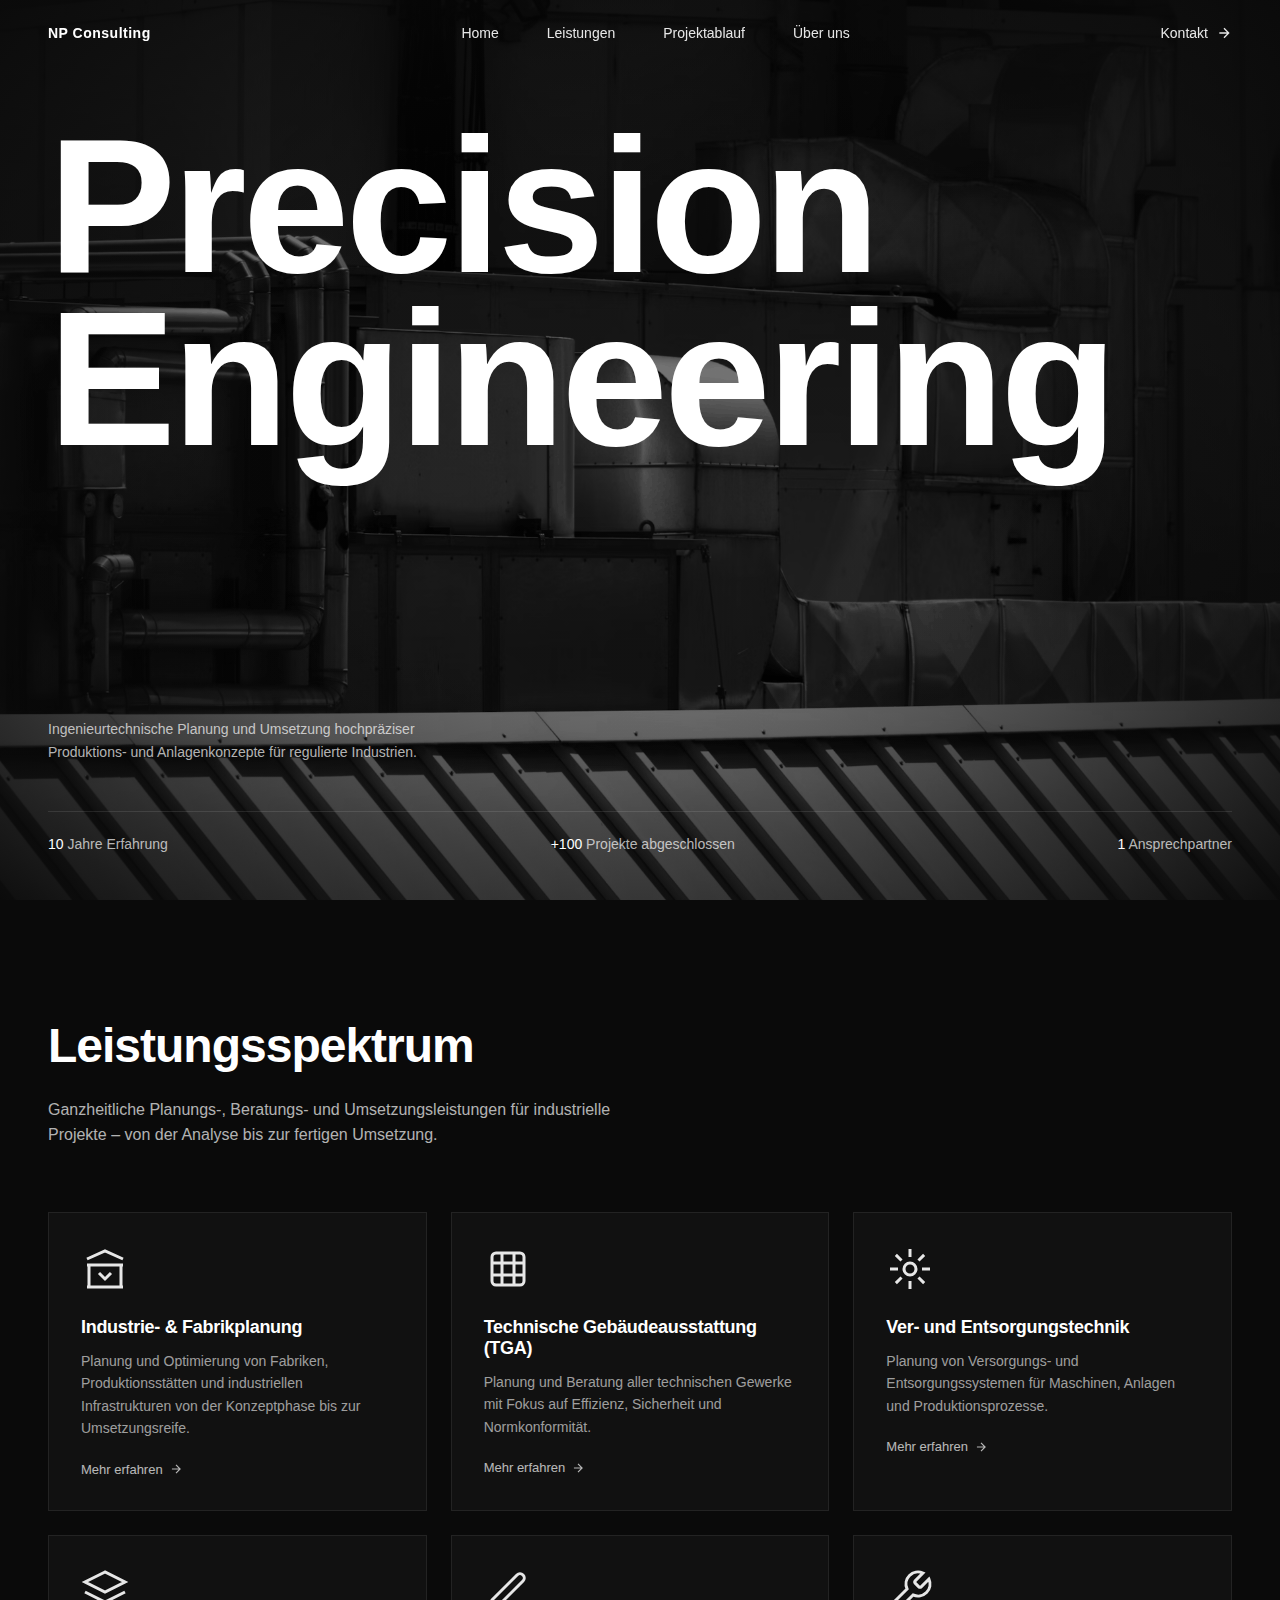
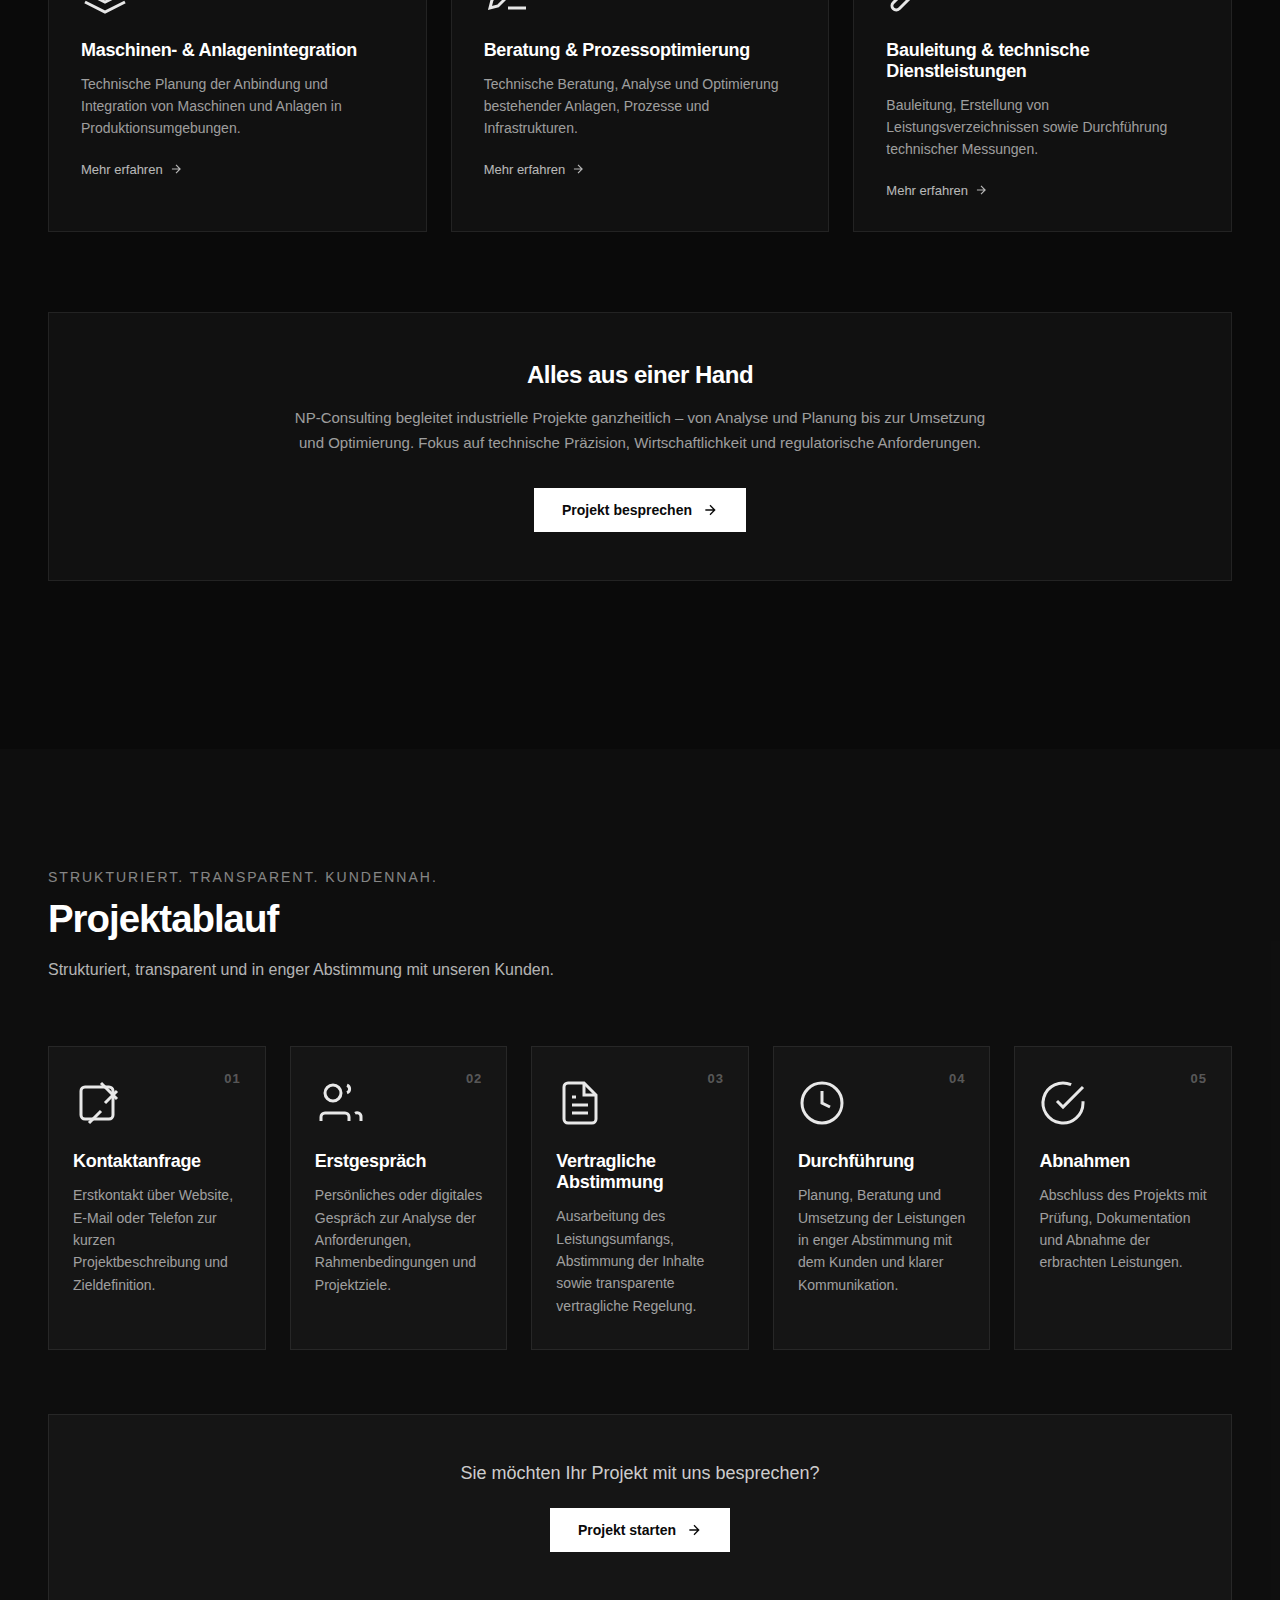
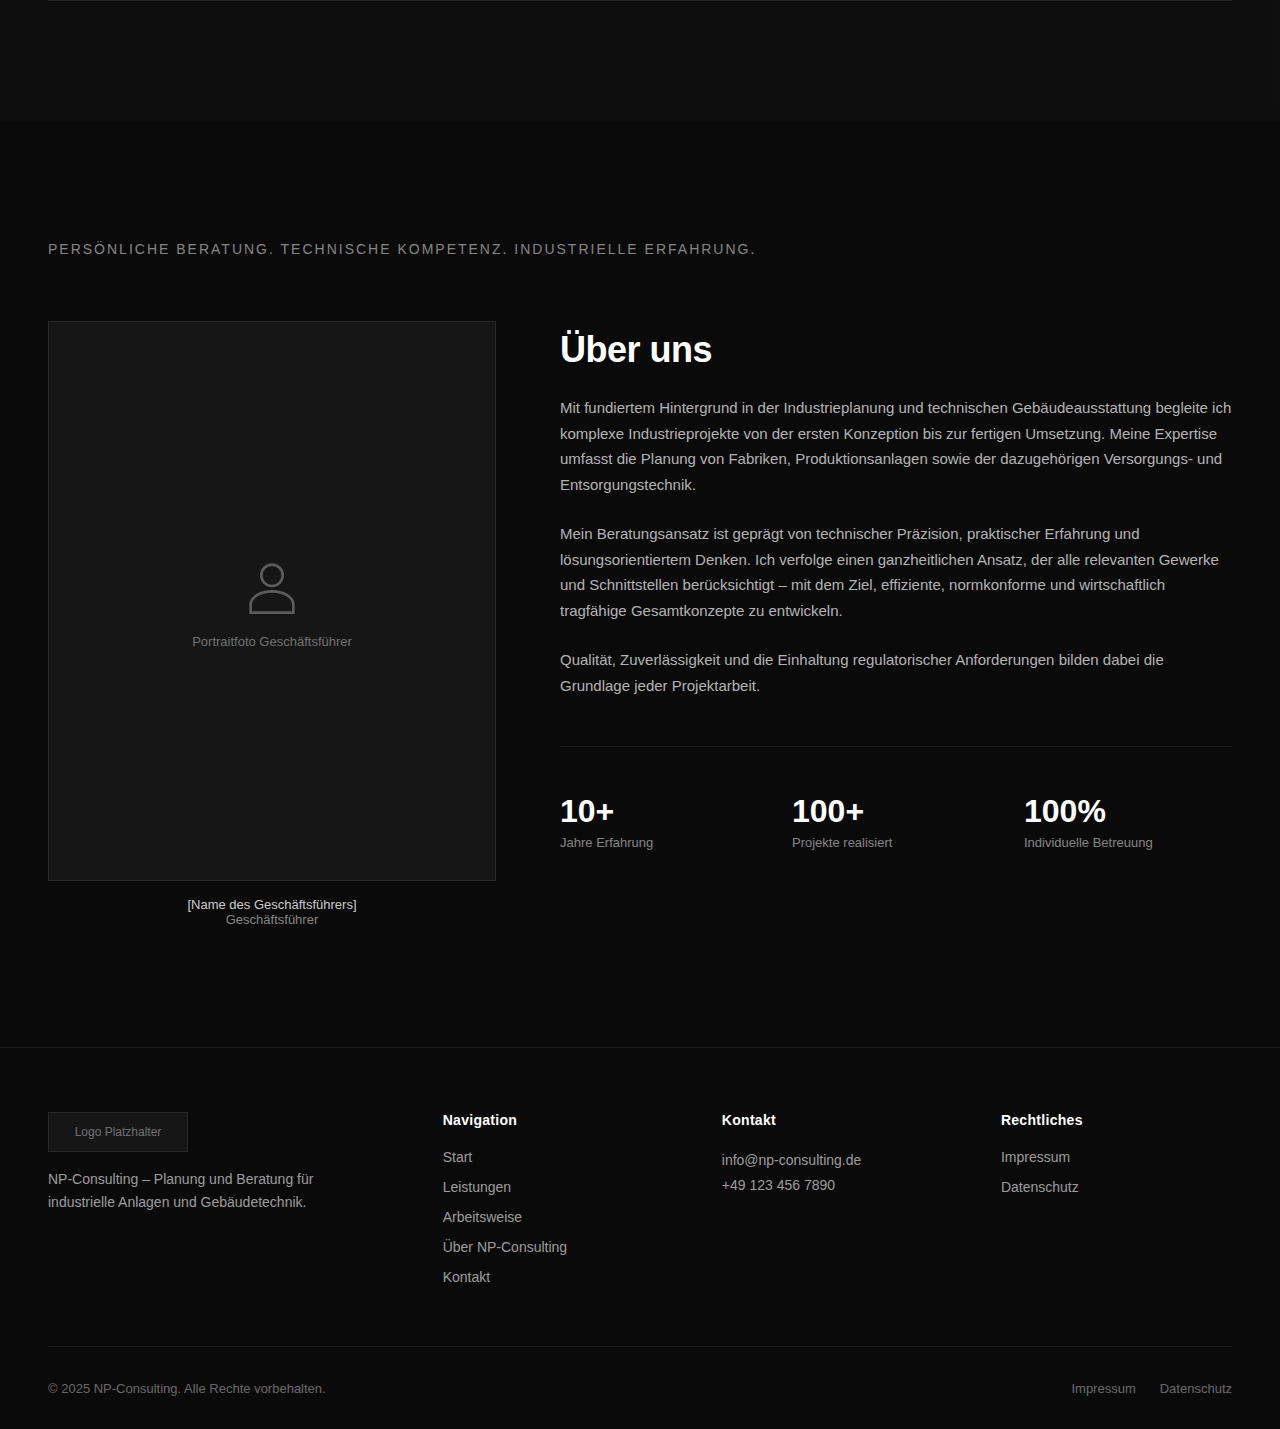
<file: index.html>
<!doctype html>
<html lang="de">
  <head>
    <meta charset="UTF-8" />
    <meta name="viewport" content="width=device-width, initial-scale=1.0" />
    <title>NP Consulting</title>
    <link rel="stylesheet" href="styles.css" />
    <link rel="stylesheet" href="https://cdnjs.cloudflare.com/ajax/libs/animate.css/4.1.1/animate.min.css" />
  </head>
  <body>
    <nav>
      <div class="logo">NP Consulting</div>
      <ul class="nav-links">
        <li><a href="#">Home</a></li>
        <li><a href="#leistungen">Leistungen</a></li>
        <li><a href="#projektablauf">Projektablauf</a></li>
        <li><a href="#ueber-uns">Über uns</a></li>
      </ul>
      <a href="kontakt.html" class="contact-btn">
        Kontakt
        <svg viewBox="0 0 24 24" fill="none" stroke="currentColor" stroke-width="2">
          <path d="M5 12h14M12 5l7 7-7 7" />
        </svg>
      </a>
    </nav>

    <main class="hero">
      <h1 class="hero-title">
        Precision<br />
        Engineering
      </h1>

      <p class="hero-description">
        Ingenieurtechnische Planung und Umsetzung hochpräziser Produktions- und Anlagenkonzepte für regulierte
        Industrien.
      </p>

      <div class="stats">
        <div class="stat-item"><strong>10</strong> Jahre Erfahrung</div>
        <div class="stat-item"><strong>+100</strong> Projekte abgeschlossen</div>
        <div class="stat-item"><strong>1</strong> Ansprechpartner</div>
      </div>
    </main>

    <section class="services-section" id="leistungen">
      <div class="services-container">
        <div class="section-header">
          <h2 class="section-title">Leistungsspektrum</h2>
          <p class="section-intro">
            Ganzheitliche Planungs-, Beratungs- und Umsetzungsleistungen für industrielle Projekte – von der Analyse bis
            zur fertigen Umsetzung.
          </p>
        </div>

        <div class="services-grid">
          <!-- Industrie & Fabrikplanung -->
          <div class="service-card">
            <div class="service-icon">
              <svg viewBox="0 0 24 24" fill="none" stroke="currentColor" stroke-width="1.5">
                <path d="M3 21h18M3 10h18M3 7l9-4 9 4M4 10h16v11H4V10z" />
                <path d="M9 14l3 3 3-3" />
              </svg>
            </div>
            <h3 class="service-title">Industrie- & Fabrikplanung</h3>
            <p class="service-description">
              Planung und Optimierung von Fabriken, Produktionsstätten und industriellen Infrastrukturen von der
              Konzeptphase bis zur Umsetzungsreife.
            </p>
            <a href="kontakt.html" class="service-link">
              Mehr erfahren
              <svg viewBox="0 0 24 24" fill="none" stroke="currentColor" stroke-width="2">
                <path d="M5 12h14M12 5l7 7-7 7" />
              </svg>
            </a>
          </div>

          <!-- Technische Gebäudeausstattung -->
          <div class="service-card">
            <div class="service-icon">
              <svg viewBox="0 0 24 24" fill="none" stroke="currentColor" stroke-width="1.5">
                <rect x="4" y="4" width="16" height="16" rx="2" />
                <path d="M9 4v16M15 4v16M4 9h16M4 15h16" />
              </svg>
            </div>
            <h3 class="service-title">Technische Gebäudeausstattung (TGA)</h3>
            <p class="service-description">
              Planung und Beratung aller technischen Gewerke mit Fokus auf Effizienz, Sicherheit und Normkonformität.
            </p>
            <a href="kontakt.html" class="service-link">
              Mehr erfahren
              <svg viewBox="0 0 24 24" fill="none" stroke="currentColor" stroke-width="2">
                <path d="M5 12h14M12 5l7 7-7 7" />
              </svg>
            </a>
          </div>

          <!-- Ver- und Entsorgungstechnik -->
          <div class="service-card">
            <div class="service-icon">
              <svg viewBox="0 0 24 24" fill="none" stroke="currentColor" stroke-width="1.5">
                <circle cx="12" cy="12" r="3" />
                <path
                  d="M12 2v4M12 18v4M2 12h4M18 12h4M4.93 4.93l2.83 2.83M16.24 16.24l2.83 2.83M4.93 19.07l2.83-2.83M16.24 7.76l2.83-2.83"
                />
              </svg>
            </div>
            <h3 class="service-title">Ver- und Entsorgungstechnik</h3>
            <p class="service-description">
              Planung von Versorgungs- und Entsorgungssystemen für Maschinen, Anlagen und Produktionsprozesse.
            </p>
            <a href="kontakt.html" class="service-link">
              Mehr erfahren
              <svg viewBox="0 0 24 24" fill="none" stroke="currentColor" stroke-width="2">
                <path d="M5 12h14M12 5l7 7-7 7" />
              </svg>
            </a>
          </div>

          <!-- Maschinen- & Anlagenintegration -->
          <div class="service-card">
            <div class="service-icon">
              <svg viewBox="0 0 24 24" fill="none" stroke="currentColor" stroke-width="1.5">
                <path d="M12 2L2 7l10 5 10-5-10-5z" />
                <path d="M2 17l10 5 10-5M2 12l10 5 10-5" />
              </svg>
            </div>
            <h3 class="service-title">Maschinen- & Anlagenintegration</h3>
            <p class="service-description">
              Technische Planung der Anbindung und Integration von Maschinen und Anlagen in Produktionsumgebungen.
            </p>
            <a href="kontakt.html" class="service-link">
              Mehr erfahren
              <svg viewBox="0 0 24 24" fill="none" stroke="currentColor" stroke-width="2">
                <path d="M5 12h14M12 5l7 7-7 7" />
              </svg>
            </a>
          </div>

          <!-- Beratung & Prozessoptimierung -->
          <div class="service-card">
            <div class="service-icon">
              <svg viewBox="0 0 24 24" fill="none" stroke="currentColor" stroke-width="1.5">
                <path d="M12 20h9M16.5 3.5a2.12 2.12 0 013 3L7 19l-4 1 1-4L16.5 3.5z" />
              </svg>
            </div>
            <h3 class="service-title">Beratung & Prozessoptimierung</h3>
            <p class="service-description">
              Technische Beratung, Analyse und Optimierung bestehender Anlagen, Prozesse und Infrastrukturen.
            </p>
            <a href="kontakt.html" class="service-link">
              Mehr erfahren
              <svg viewBox="0 0 24 24" fill="none" stroke="currentColor" stroke-width="2">
                <path d="M5 12h14M12 5l7 7-7 7" />
              </svg>
            </a>
          </div>

          <!-- Bauleitung & technische Dienstleistungen -->
          <div class="service-card">
            <div class="service-icon">
              <svg viewBox="0 0 24 24" fill="none" stroke="currentColor" stroke-width="1.5">
                <path
                  d="M14.7 6.3a1 1 0 000 1.4l1.6 1.6a1 1 0 001.4 0l3.77-3.77a6 6 0 01-7.94 7.94l-6.91 6.91a2.12 2.12 0 01-3-3l6.91-6.91a6 6 0 017.94-7.94l-3.76 3.76z"
                />
              </svg>
            </div>
            <h3 class="service-title">Bauleitung & technische Dienstleistungen</h3>
            <p class="service-description">
              Bauleitung, Erstellung von Leistungsverzeichnissen sowie Durchführung technischer Messungen.
            </p>
            <a href="kontakt.html" class="service-link">
              Mehr erfahren
              <svg viewBox="0 0 24 24" fill="none" stroke="currentColor" stroke-width="2">
                <path d="M5 12h14M12 5l7 7-7 7" />
              </svg>
            </a>
          </div>
        </div>

        <!-- Kompetenz Block -->
        <div class="competence-block">
          <h3 class="competence-title">Alles aus einer Hand</h3>
          <p class="competence-text">
            NP-Consulting begleitet industrielle Projekte ganzheitlich – von Analyse und Planung bis zur Umsetzung und
            Optimierung. Fokus auf technische Präzision, Wirtschaftlichkeit und regulatorische Anforderungen.
          </p>
          <a href="kontakt.html" class="cta-button">
            Projekt besprechen
            <svg viewBox="0 0 24 24" fill="none" stroke="currentColor" stroke-width="2">
              <path d="M5 12h14M12 5l7 7-7 7" />
            </svg>
          </a>
        </div>
      </div>
    </section>

    <!-- Projektablauf Sektion -->
    <section class="process-section" id="projektablauf">
      <div class="process-container">
        <div class="process-header">
          <p class="process-subtitle">Strukturiert. Transparent. Kundennah.</p>
          <h2 class="process-title">Projektablauf</h2>
          <p class="process-intro">Strukturiert, transparent und in enger Abstimmung mit unseren Kunden.</p>
        </div>

        <div class="process-steps">
          <!-- Schritt 01: Kontaktanfrage -->
          <div class="process-step">
            <span class="process-step-number">01</span>
            <div class="process-step-icon">
              <svg viewBox="0 0 24 24" fill="none" stroke="currentColor" stroke-width="1.5">
                <rect x="4" y="4" width="16" height="16" rx="2" />
                <path d="M22 6l-6 6M14 2l8 8M8 22l6-6" />
              </svg>
            </div>
            <h3 class="process-step-title">Kontaktanfrage</h3>
            <p class="process-step-description">
              Erstkontakt über Website, E‑Mail oder Telefon zur kurzen Projektbeschreibung und Zieldefinition.
            </p>
          </div>

          <!-- Schritt 02: Erstgespräch -->
          <div class="process-step">
            <span class="process-step-number">02</span>
            <div class="process-step-icon">
              <svg viewBox="0 0 24 24" fill="none" stroke="currentColor" stroke-width="1.5">
                <path d="M17 21v-2a2 2 0 00-2-2H5a2 2 0 00-2 2v2" />
                <circle cx="9" cy="7" r="4" />
                <path d="M23 21v-2a2 2 0 00-3-1.87" />
                <path d="M16 3.13a2 2 0 010 3.75" />
              </svg>
            </div>
            <h3 class="process-step-title">Erstgespräch</h3>
            <p class="process-step-description">
              Persönliches oder digitales Gespräch zur Analyse der Anforderungen, Rahmenbedingungen und Projektziele.
            </p>
          </div>

          <!-- Schritt 03: Vertragliche Abstimmung -->
          <div class="process-step">
            <span class="process-step-number">03</span>
            <div class="process-step-icon">
              <svg viewBox="0 0 24 24" fill="none" stroke="currentColor" stroke-width="1.5">
                <path d="M14 2H6a2 2 0 00-2 2v16a2 2 0 002 2h12a2 2 0 002-2V8z" />
                <path d="M14 2v6h6M16 13H8M16 17H8M10 9H8" />
              </svg>
            </div>
            <h3 class="process-step-title">Vertragliche Abstimmung</h3>
            <p class="process-step-description">
              Ausarbeitung des Leistungsumfangs, Abstimmung der Inhalte sowie transparente vertragliche Regelung.
            </p>
          </div>

          <!-- Schritt 04: Durchführung -->
          <div class="process-step">
            <span class="process-step-number">04</span>
            <div class="process-step-icon">
              <svg viewBox="0 0 24 24" fill="none" stroke="currentColor" stroke-width="1.5">
                <circle cx="12" cy="12" r="10" />
                <path d="M12 6v6l4 2" />
              </svg>
            </div>
            <h3 class="process-step-title">Durchführung</h3>
            <p class="process-step-description">
              Planung, Beratung und Umsetzung der Leistungen in enger Abstimmung mit dem Kunden und klarer
              Kommunikation.
            </p>
          </div>

          <!-- Schritt 05: Abnahmen -->
          <div class="process-step">
            <span class="process-step-number">05</span>
            <div class="process-step-icon">
              <svg viewBox="0 0 24 24" fill="none" stroke="currentColor" stroke-width="1.5">
                <path d="M22 11.08V12a10 10 0 11-5.93-9.14" />
                <path d="M22 4L12 14.01l-3-3" />
              </svg>
            </div>
            <h3 class="process-step-title">Abnahmen</h3>
            <p class="process-step-description">
              Abschluss des Projekts mit Prüfung, Dokumentation und Abnahme der erbrachten Leistungen.
            </p>
          </div>
        </div>

        <div class="process-cta">
          <p class="process-cta-text">Sie möchten Ihr Projekt mit uns besprechen?</p>
          <a href="kontakt.html" class="cta-button">
            Projekt starten
            <svg viewBox="0 0 24 24" fill="none" stroke="currentColor" stroke-width="2">
              <path d="M5 12h14M12 5l7 7-7 7" />
            </svg>
          </a>
        </div>
      </div>
    </section>

    <!-- Über uns Sektion -->
    <section class="about-section" id="ueber-uns">
      <div class="about-container">
        <div class="about-header">
          <p class="about-subtitle">Persönliche Beratung. Technische Kompetenz. Industrielle Erfahrung.</p>
        </div>

        <div class="about-grid">
          <div class="about-image">
            <div class="about-image-placeholder">
              <svg viewBox="0 0 24 24" fill="none" stroke="currentColor" stroke-width="1">
                <circle cx="12" cy="8" r="4" />
                <path d="M12 14c-4.4 0-8 2.2-8 5v3h16v-3c0-2.8-3.6-5-8-5z" />
              </svg>
              <span class="about-image-text">Portraitfoto Geschäftsführer</span>
            </div>
            <p class="about-image-caption">
              <strong>[Name des Geschäftsführers]</strong><br />
              Geschäftsführer
            </p>
          </div>

          <div class="about-content">
            <h2 class="about-title">Über uns</h2>
            <p class="about-text">
              Mit fundiertem Hintergrund in der Industrieplanung und technischen Gebäudeausstattung begleite ich
              komplexe Industrieprojekte von der ersten Konzeption bis zur fertigen Umsetzung. Meine Expertise umfasst
              die Planung von Fabriken, Produktionsanlagen sowie der dazugehörigen Versorgungs- und Entsorgungstechnik.
            </p>
            <p class="about-text">
              Mein Beratungsansatz ist geprägt von technischer Präzision, praktischer Erfahrung und lösungsorientiertem
              Denken. Ich verfolge einen ganzheitlichen Ansatz, der alle relevanten Gewerke und Schnittstellen
              berücksichtigt – mit dem Ziel, effiziente, normkonforme und wirtschaftlich tragfähige Gesamtkonzepte zu
              entwickeln.
            </p>
            <p class="about-text">
              Qualität, Zuverlässigkeit und die Einhaltung regulatorischer Anforderungen bilden dabei die Grundlage
              jeder Projektarbeit.
            </p>

            <div class="about-stats">
              <div class="about-stat">
                <div class="stat-number">10+</div>
                <div class="stat-label">Jahre Erfahrung</div>
              </div>
              <div class="about-stat">
                <div class="stat-number">100+</div>
                <div class="stat-label">Projekte realisiert</div>
              </div>
              <div class="about-stat">
                <div class="stat-number">100%</div>
                <div class="stat-label">Individuelle Betreuung</div>
              </div>
            </div>
          </div>
        </div>
      </div>
    </section>

    <!-- Footer -->
    <footer class="footer">
      <div class="footer-container">
        <div class="footer-grid">
          <!-- Logo & Beschreibung -->
          <div class="footer-column">
            <div class="footer-logo-placeholder">
              <span class="footer-logo-text">Logo Platzhalter</span>
            </div>
            <p class="footer-description">
              NP-Consulting – Planung und Beratung für industrielle Anlagen und Gebäudetechnik.
            </p>
          </div>

          <!-- Navigation -->
          <div class="footer-column">
            <h4 class="footer-heading">Navigation</h4>
            <ul class="footer-links">
              <li><a href="#">Start</a></li>
              <li><a href="#leistungen">Leistungen</a></li>
              <li><a href="#projektablauf">Arbeitsweise</a></li>
              <li><a href="#ueber-uns">Über NP-Consulting</a></li>
              <li><a href="kontakt.html">Kontakt</a></li>
            </ul>
          </div>

          <!-- Kontakt -->
          <div class="footer-column">
            <h4 class="footer-heading">Kontakt</h4>
            <div class="footer-contact">
              <p>
                <a href="mailto:info@np-consulting.de">info@np-consulting.de</a>
              </p>
              <p>
                <a href="tel:+491234567890">+49 123 456 7890</a>
              </p>
            </div>
          </div>

          <!-- Rechtliches -->
          <div class="footer-column">
            <h4 class="footer-heading">Rechtliches</h4>
            <ul class="footer-links">
              <li><a href="#impressum">Impressum</a></li>
              <li><a href="#datenschutz">Datenschutz</a></li>
            </ul>
          </div>
        </div>

        <!-- Footer Bottom -->
        <div class="footer-bottom">
          <p class="footer-copyright">&copy; 2025 NP-Consulting. Alle Rechte vorbehalten.</p>
          <ul class="footer-legal">
            <li><a href="#impressum">Impressum</a></li>
            <li><a href="#datenschutz">Datenschutz</a></li>
          </ul>
        </div>
      </div>
    </footer>

    <script>
      // Navigation Hintergrund beim Scrollen
      window.addEventListener("scroll", function () {
        var nav = document.querySelector("nav");
        if (window.scrollY > 50) {
          nav.classList.add("scrolled");
        } else {
          nav.classList.remove("scrolled");
        }
      });
    </script>
  </body>
</html>
</file>
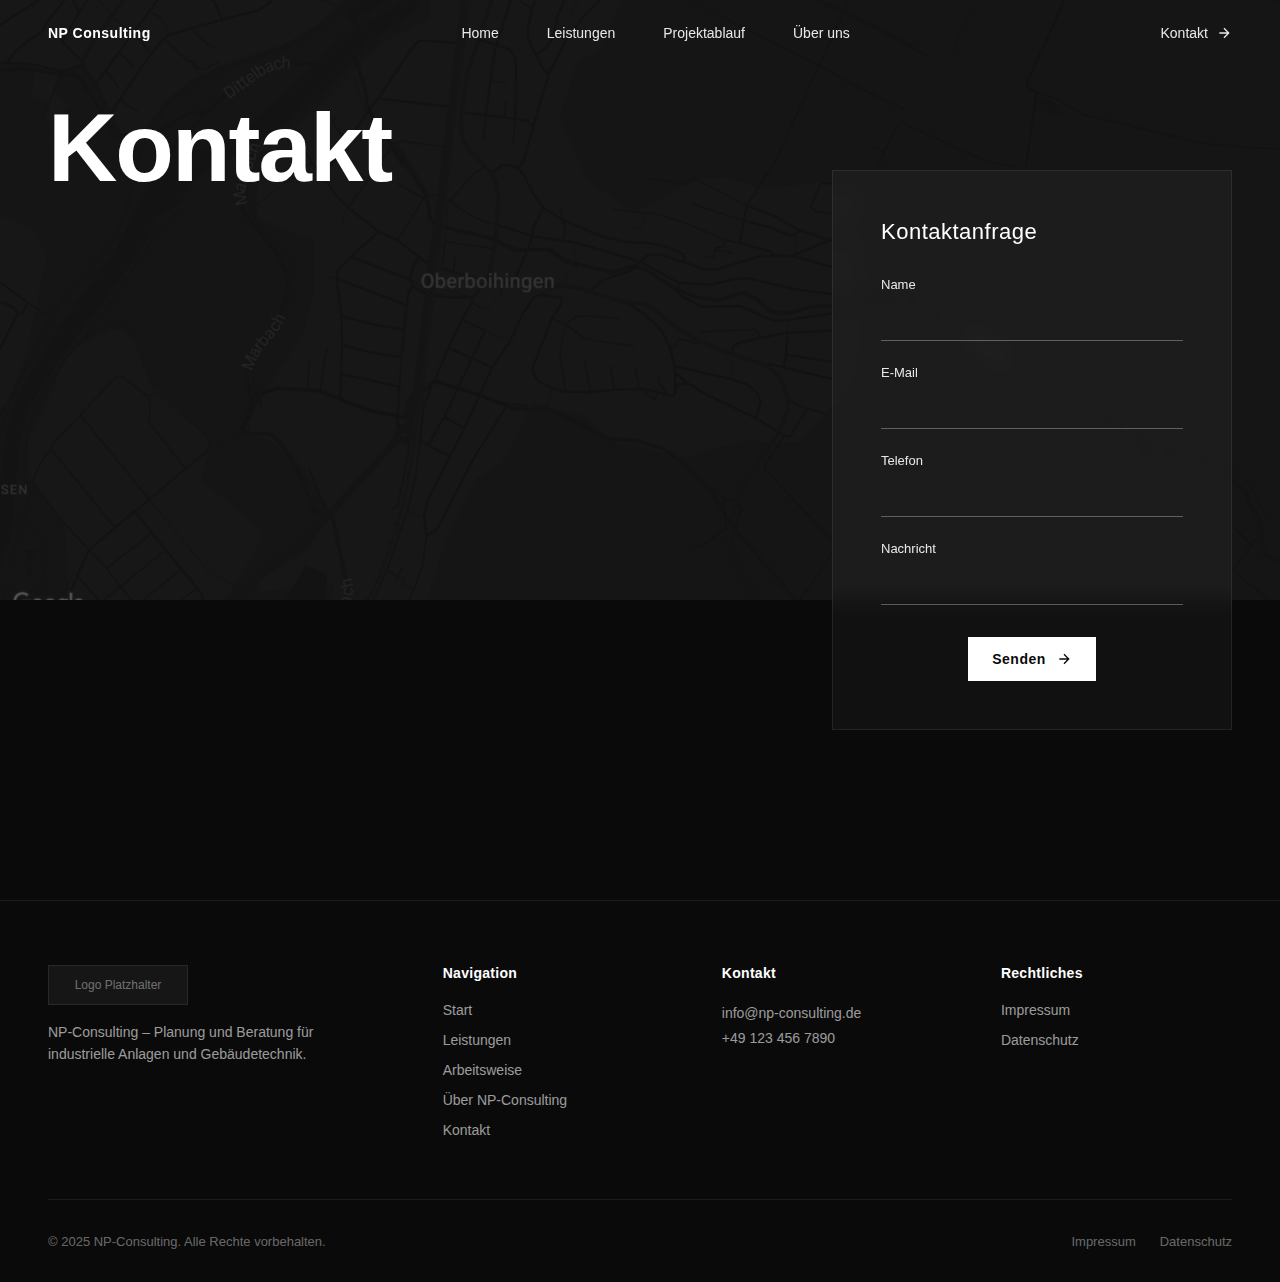
<file: kontakt.html>
<!doctype html>
<html lang="de">
  <head>
    <meta charset="UTF-8" />
    <meta name="viewport" content="width=device-width, initial-scale=1.0" />
    <title>Kontakt - NP Consulting</title>
    <link rel="stylesheet" href="styles.css" />
    <link rel="stylesheet" href="kontakt-styles.css" />
    <link rel="stylesheet" href="https://cdnjs.cloudflare.com/ajax/libs/animate.css/4.1.1/animate.min.css" />
  </head>
  <body class="contact-page">
    <nav>
      <div class="logo">NP Consulting</div>
      <ul class="nav-links">
        <li><a href="index.html">Home</a></li>
        <li><a href="index.html#leistungen">Leistungen</a></li>
        <li><a href="index.html#projektablauf">Projektablauf</a></li>
        <li><a href="index.html#ueber-uns">Über uns</a></li>
      </ul>
      <a href="kontakt.html" class="contact-btn">
        Kontakt
        <svg viewBox="0 0 24 24" fill="none" stroke="currentColor" stroke-width="2">
          <path d="M5 12h14M12 5l7 7-7 7" />
        </svg>
      </a>
    </nav>

    <main class="contact-hero">
      <!-- Hintergrund -->
      <div class="contact-bg">
        <img src="assets/map.png" alt="Karte" class="map-bg" />
      </div>

      <!-- Titel -->
      <h1 class="contact-title">Kontakt</h1>

      <!-- Formular -->
      <div class="contact-form-container">
        <form class="contact-form">
          <h3 class="form-title">Kontaktanfrage</h3>

          <div class="form-group">
            <label for="name">Name</label>
            <input type="text" id="name" name="name" required />
          </div>

          <div class="form-group">
            <label for="email">E-Mail</label>
            <input type="email" id="email" name="email" required />
          </div>

          <div class="form-group">
            <label for="phone">Telefon</label>
            <input type="tel" id="phone" name="phone" />
          </div>

          <div class="form-group">
            <label for="message">Nachricht</label>
            <input type="text" id="message" name="message" required />
          </div>

          <div class="form-actions">
            <button type="submit" class="submit-btn">
              Senden
              <svg viewBox="0 0 24 24" fill="none" stroke="currentColor" stroke-width="2">
                <path d="M5 12h14M12 5l7 7-7 7" />
              </svg>
            </button>
          </div>
        </form>
      </div>
    </main>

    <!-- Footer -->
    <footer class="footer">
      <div class="footer-container">
        <div class="footer-grid">
          <!-- Logo & Beschreibung -->
          <div class="footer-column">
            <div class="footer-logo-placeholder">
              <span class="footer-logo-text">Logo Platzhalter</span>
            </div>
            <p class="footer-description">
              NP-Consulting – Planung und Beratung für industrielle Anlagen und Gebäudetechnik.
            </p>
          </div>

          <!-- Navigation -->
          <div class="footer-column">
            <h4 class="footer-heading">Navigation</h4>
            <ul class="footer-links">
              <li><a href="index.html">Start</a></li>
              <li><a href="index.html#leistungen">Leistungen</a></li>
              <li><a href="index.html#projektablauf">Arbeitsweise</a></li>
              <li><a href="index.html#ueber-uns">Über NP-Consulting</a></li>
              <li><a href="kontakt.html">Kontakt</a></li>
            </ul>
          </div>

          <!-- Kontakt -->
          <div class="footer-column">
            <h4 class="footer-heading">Kontakt</h4>
            <div class="footer-contact">
              <p>
                <a href="mailto:info@np-consulting.de">info@np-consulting.de</a>
              </p>
              <p>
                <a href="tel:+491234567890">+49 123 456 7890</a>
              </p>
            </div>
          </div>

          <!-- Rechtliches -->
          <div class="footer-column">
            <h4 class="footer-heading">Rechtliches</h4>
            <ul class="footer-links">
              <li><a href="#impressum">Impressum</a></li>
              <li><a href="#datenschutz">Datenschutz</a></li>
            </ul>
          </div>
        </div>

        <!-- Footer Bottom -->
        <div class="footer-bottom">
          <p class="footer-copyright">&copy; 2025 NP-Consulting. Alle Rechte vorbehalten.</p>
          <ul class="footer-legal">
            <li><a href="#impressum">Impressum</a></li>
            <li><a href="#datenschutz">Datenschutz</a></li>
          </ul>
        </div>
      </div>
    </footer>

    <script>
      // Navigation Hintergrund beim Scrollen
      window.addEventListener("scroll", function () {
        var nav = document.querySelector("nav");
        if (window.scrollY > 50) {
          nav.classList.add("scrolled");
        } else {
          nav.classList.remove("scrolled");
        }
      });
    </script>
  </body>
</html>
</file>
<file: styles.css>
* {
  margin: 0;
  padding: 0;
  box-sizing: border-box;
}

html {
  scroll-behavior: smooth;
}

body {
  font-family: "Helvetica Neue", "Arial", sans-serif;
  background-color: #0a0a0a;
  color: #ffffff;
  overflow-x: hidden;
}

/* Navigation */
nav {
  display: flex;
  justify-content: space-between;
  align-items: center;
  padding: 24px 48px;
  position: fixed;
  top: 0;
  left: 0;
  right: 0;
  z-index: 100;
  background: transparent;
  transition: background 0.3s ease;
}

/* Navigation beim Scrollen */
nav.scrolled {
  background: rgba(10, 10, 10, 0.9);
  backdrop-filter: blur(10px);
}

.logo {
  font-size: 14px;
  font-weight: 600;
  letter-spacing: 0.5px;
  color: #ffffff;
}

.nav-links {
  display: flex;
  gap: 48px;
  list-style: none;
}

.nav-links a {
  color: #ffffff;
  text-decoration: none;
  font-size: 14px;
  font-weight: 400;
  opacity: 0.9;
  transition: opacity 0.3s ease;
}

.nav-links a:hover {
  opacity: 0.7;
}

.contact-btn {
  display: flex;
  align-items: center;
  gap: 8px;
  color: #ffffff;
  text-decoration: none;
  font-size: 14px;
  font-weight: 500;
  opacity: 0.9;
  transition: opacity 0.3s ease;
}

.contact-btn:hover {
  opacity: 0.7;
}

.contact-btn svg {
  width: 16px;
  height: 16px;
}

/* Hero Section */
.hero {
  height: 100vh;
  display: flex;
  flex-direction: column;
  padding: 120px 48px 48px;
  position: relative;
  overflow: hidden;
}

/* Hintergrund-Container mit Wallpaper und Rand-Übergang (nur Hero) */
.hero::before {
  content: "";
  position: absolute;
  top: 0;
  left: 0;
  width: 100%;
  height: 100%;
  background:
    linear-gradient(rgba(0, 0, 0, 0.5), rgba(0, 0, 0, 0.5)),
    url("./assets/wallpaper_compressed.png") center/cover no-repeat;
  z-index: -2;
}

/* Schwarzer Rand-Übergang (Vignette) */
.hero::after {
  content: "";
  position: absolute;
  top: 0;
  left: 0;
  width: 100%;
  height: 100%;
  background: radial-gradient(ellipse at center, transparent 40%, rgba(10, 10, 10, 0.95) 100%);
  pointer-events: none;
  z-index: -1;
}

.hero-title {
  font-size: clamp(50px, 15vw, 200px);
  font-weight: 700;
  line-height: 0.9;
  letter-spacing: -4px;
  color: #ffffff;
  margin-bottom: 24px;
  text-align: start;
  animation: fadeInUp;
  animation-duration: 0.8s;
}

.hero-description {
  max-width: 400px;
  font-size: 14px;
  line-height: 1.6;
  color: rgba(255, 255, 255, 0.7);
  margin-top: auto;
  margin-bottom: 48px;
  animation: fadeInUp;
  animation-duration: 1s;
}

/* Stats Footer */
.stats {
  display: flex;
  justify-content: space-between;
  padding-top: 24px;
  border-top: 1px solid rgba(255, 255, 255, 0.1);
  animation: fadeInUp;
  animation-duration: 1s;
}

.stat-item {
  font-size: 14px;
  font-weight: 400;
  color: rgba(255, 255, 255, 0.7);
}

.stat-item strong {
  color: #ffffff;
  font-weight: 500;
}

/* Responsive */
@media (max-width: 768px) {
  nav {
    padding: 20px 24px;
  }

  .nav-links {
    display: none;
  }

  .hero {
    padding: 100px 24px 24px;
  }

  .hero-title {
    letter-spacing: -2px;
  }

  .stats {
    flex-direction: column;
    gap: 16px;
  }
}

/* Leistungsspektrum Sektion */
.services-section {
  padding: 120px 48px;
  position: relative;
}

.services-container {
  max-width: 1400px;
  margin: 0 auto;
}

.section-header {
  margin-bottom: 64px;
}

.section-title {
  font-size: clamp(32px, 4vw, 48px);
  font-weight: 700;
  line-height: 1.1;
  letter-spacing: -1px;
  color: #ffffff;
  margin-bottom: 24px;
}

.section-intro {
  font-size: 16px;
  line-height: 1.6;
  color: rgba(255, 255, 255, 0.7);
  max-width: 600px;
}

/* Services Grid */
.services-grid {
  display: grid;
  grid-template-columns: repeat(3, 1fr);
  gap: 24px;
  margin-bottom: 80px;
}

.service-card {
  background: rgba(255, 255, 255, 0.03);
  border: 1px solid rgba(255, 255, 255, 0.08);
  padding: 32px;
  transition: all 0.3s ease;
}

.service-card:hover {
  background: rgba(255, 255, 255, 0.05);
  border-color: rgba(255, 255, 255, 0.15);
}

.service-icon {
  width: 48px;
  height: 48px;
  margin-bottom: 24px;
  color: #ffffff;
  opacity: 0.9;
}

.service-icon svg {
  width: 100%;
  height: 100%;
}

.service-title {
  font-size: 18px;
  font-weight: 600;
  color: #ffffff;
  margin-bottom: 12px;
  letter-spacing: -0.3px;
}

.service-description {
  font-size: 14px;
  line-height: 1.6;
  color: rgba(255, 255, 255, 0.6);
  margin-bottom: 20px;
}

.service-link {
  font-size: 13px;
  font-weight: 500;
  color: #ffffff;
  text-decoration: none;
  display: inline-flex;
  align-items: center;
  gap: 6px;
  opacity: 0.7;
  transition: opacity 0.3s ease;
}

.service-link:hover {
  opacity: 1;
}

.service-link svg {
  width: 14px;
  height: 14px;
}

/* Kompetenz Block */
.competence-block {
  background: rgba(255, 255, 255, 0.03);
  border: 1px solid rgba(255, 255, 255, 0.08);
  padding: 48px;
  text-align: center;
  margin-bottom: 48px;
}

.competence-title {
  font-size: 24px;
  font-weight: 600;
  color: #ffffff;
  margin-bottom: 16px;
  letter-spacing: -0.5px;
}

.competence-text {
  font-size: 15px;
  line-height: 1.7;
  color: rgba(255, 255, 255, 0.6);
  max-width: 700px;
  margin: 0 auto 32px;
}

/* CTA Button */
.cta-button {
  display: inline-flex;
  align-items: center;
  gap: 10px;
  padding: 14px 28px;
  background: #ffffff;
  color: #0a0a0a;
  font-size: 14px;
  font-weight: 600;
  text-decoration: none;
  border: none;
  cursor: pointer;
  transition: all 0.3s ease;
}

.cta-button:hover {
  background: rgba(255, 255, 255, 0.9);
}

.cta-button svg {
  width: 16px;
  height: 16px;
}

/* Responsive für Services */
@media (max-width: 1024px) {
  .services-grid {
    grid-template-columns: repeat(2, 1fr);
  }
}

@media (max-width: 768px) {
  .services-section {
    padding: 80px 24px;
  }

  .section-header {
    margin-bottom: 48px;
  }

  .services-grid {
    grid-template-columns: 1fr;
    gap: 16px;
  }

  .service-card {
    padding: 24px;
  }

  .competence-block {
    padding: 32px 24px;
  }
}

/* Über uns Sektion */
.about-section {
  padding: 120px 48px;
  position: relative;
  /* background: rgba(255, 255, 255, 0.02); */
}

.about-container {
  max-width: 1400px;
  margin: 0 auto;
}

.about-header {
  margin-bottom: 64px;
}

.about-subtitle {
  font-size: 14px;
  font-weight: 400;
  color: rgba(255, 255, 255, 0.5);
  text-transform: uppercase;
  letter-spacing: 2px;
  margin-bottom: 12px;
}

.about-grid {
  display: grid;
  grid-template-columns: 1fr 1.5fr;
  gap: 64px;
  align-items: start;
}

.about-image {
  position: relative;
}

.about-image-placeholder {
  width: 100%;
  aspect-ratio: 4/5;
  background: rgba(255, 255, 255, 0.05);
  border: 1px solid rgba(255, 255, 255, 0.08);
  display: flex;
  flex-direction: column;
  align-items: center;
  justify-content: center;
  gap: 16px;
}

.about-image-placeholder svg {
  width: 64px;
  height: 64px;
  color: rgba(255, 255, 255, 0.3);
}

.about-image-text {
  font-size: 13px;
  color: rgba(255, 255, 255, 0.4);
  text-align: center;
}

.about-image-caption {
  margin-top: 16px;
  font-size: 13px;
  color: rgba(255, 255, 255, 0.5);
  text-align: center;
}

.about-image-caption strong {
  color: rgba(255, 255, 255, 0.8);
  font-weight: 500;
}

.about-content {
  padding-top: 8px;
}

.about-title {
  font-size: clamp(28px, 3vw, 36px);
  font-weight: 600;
  color: #ffffff;
  margin-bottom: 24px;
  letter-spacing: -0.5px;
  text-align: start;
}

.about-text {
  font-size: 15px;
  line-height: 1.7;
  color: rgba(255, 255, 255, 0.7);
  margin-bottom: 24px;
}

.about-text strong {
  color: rgba(255, 255, 255, 0.9);
  font-weight: 500;
}

.about-stats {
  display: grid;
  grid-template-columns: repeat(3, 1fr);
  gap: 24px;
  margin-top: 48px;
  padding-top: 48px;
  border-top: 1px solid rgba(255, 255, 255, 0.08);
}

.about-stat {
  text-align: start;
}

.about-stat .stat-number {
  font-size: 32px;
  font-weight: 600;
  color: #ffffff;
  line-height: 1;
  margin-bottom: 8px;
}

.about-stat .stat-label {
  font-size: 13px;
  color: rgba(255, 255, 255, 0.5);
}

/* Responsive für Über uns */
@media (max-width: 1024px) {
  .about-grid {
    gap: 48px;
  }
}

@media (max-width: 768px) {
  .about-section {
    padding: 80px 24px;
  }

  .about-header {
    margin-bottom: 48px;
  }

  .about-grid {
    grid-template-columns: 1fr;
    gap: 40px;
  }

  .about-image-placeholder {
    max-width: 400px;
    margin: 0 auto;
    aspect-ratio: 4/3;
  }

  .about-stats {
    grid-template-columns: 1fr;
    gap: 32px;
  }

  .about-stat {
    display: flex;
    align-items: center;
    gap: 16px;
    padding: 16px;
    background: rgba(255, 255, 255, 0.03);
    border: 1px solid rgba(255, 255, 255, 0.06);
  }

  .about-stat .stat-number {
    font-size: 24px;
    margin-bottom: 0;
  }

  .about-stat .stat-label {
    font-size: 14px;
  }
}

/* Projektablauf Sektion */
.process-section {
  padding: 120px 48px;
  position: relative;
  background: rgba(255, 255, 255, 0.02);
}

.process-container {
  max-width: 1400px;
  margin: 0 auto;
}

.process-header {
  margin-bottom: 64px;
}

.process-subtitle {
  font-size: 14px;
  font-weight: 400;
  color: rgba(255, 255, 255, 0.5);
  text-transform: uppercase;
  letter-spacing: 2px;
  margin-bottom: 12px;
}

.process-title {
  font-size: clamp(28px, 3vw, 48px);
  font-weight: 700;
  color: #ffffff;
  margin-bottom: 16px;
  letter-spacing: -1px;
}

.process-intro {
  font-size: 16px;
  line-height: 1.6;
  color: rgba(255, 255, 255, 0.7);
  max-width: 600px;
}

/* Process Steps */
.process-steps {
  display: grid;
  grid-template-columns: repeat(5, 1fr);
  gap: 24px;
  margin-bottom: 64px;
}

.process-step {
  position: relative;
  background: rgba(255, 255, 255, 0.03);
  border: 1px solid rgba(255, 255, 255, 0.08);
  padding: 32px 24px;
  transition: all 0.3s ease;
}

.process-step:hover {
  background: rgba(255, 255, 255, 0.05);
  border-color: rgba(255, 255, 255, 0.15);
}

.process-step-number {
  position: absolute;
  top: 24px;
  right: 24px;
  font-size: 13px;
  font-weight: 600;
  color: rgba(255, 255, 255, 0.3);
  letter-spacing: 1px;
}

.process-step-icon {
  width: 48px;
  height: 48px;
  margin-bottom: 24px;
  color: #ffffff;
  opacity: 0.9;
}

.process-step-icon svg {
  width: 100%;
  height: 100%;
}

.process-step-title {
  font-size: 18px;
  font-weight: 600;
  color: #ffffff;
  margin-bottom: 12px;
  letter-spacing: -0.3px;
  padding-right: 40px;
}

.process-step-description {
  font-size: 14px;
  line-height: 1.6;
  color: rgba(255, 255, 255, 0.6);
}

/* Process CTA */
.process-cta {
  text-align: center;
  padding: 48px;
  background: rgba(255, 255, 255, 0.03);
  border: 1px solid rgba(255, 255, 255, 0.08);
}

.process-cta-text {
  font-size: 18px;
  color: rgba(255, 255, 255, 0.8);
  margin-bottom: 24px;
}

/* Responsive für Projektablauf */
@media (max-width: 1200px) {
  .process-steps {
    grid-template-columns: repeat(3, 1fr);
  }
}

@media (max-width: 768px) {
  .process-section {
    padding: 80px 24px;
  }

  .process-header {
    margin-bottom: 48px;
  }

  .process-steps {
    grid-template-columns: 1fr;
    gap: 16px;
  }

  .process-step {
    padding: 24px;
  }

  .process-step-number {
    position: static;
    margin-bottom: 16px;
    display: block;
  }

  .process-step-title {
    padding-right: 0;
  }

  .process-cta {
    padding: 32px 24px;
  }

  .process-cta-text {
    font-size: 16px;
  }
}

/* Footer */
.footer {
  padding: 64px 48px 32px;
  background: #0a0a0a;
  border-top: 1px solid rgba(255, 255, 255, 0.08);
}

.footer-container {
  max-width: 1400px;
  margin: 0 auto;
}

.footer-grid {
  display: grid;
  grid-template-columns: 1.5fr 1fr 1fr 1fr;
  gap: 48px;
  margin-bottom: 48px;
}

.footer-logo {
  font-size: 16px;
  font-weight: 600;
  letter-spacing: 0.5px;
  color: #ffffff;
  margin-bottom: 16px;
}

.footer-logo-placeholder {
  width: 140px;
  height: 40px;
  background: rgba(255, 255, 255, 0.05);
  border: 1px solid rgba(255, 255, 255, 0.08);
  display: flex;
  align-items: center;
  justify-content: center;
  margin-bottom: 16px;
}

.footer-logo-text {
  font-size: 12px;
  color: rgba(255, 255, 255, 0.4);
  text-align: center;
}

.footer-description {
  font-size: 14px;
  line-height: 1.6;
  color: rgba(255, 255, 255, 0.6);
  max-width: 280px;
}

.footer-heading {
  font-size: 14px;
  font-weight: 600;
  color: #ffffff;
  margin-bottom: 20px;
  letter-spacing: 0.3px;
}

.footer-links {
  list-style: none;
}

.footer-links li {
  margin-bottom: 12px;
}

.footer-links a {
  color: rgba(255, 255, 255, 0.6);
  text-decoration: none;
  font-size: 14px;
  transition: color 0.3s ease;
}

.footer-links a:hover {
  color: rgba(255, 255, 255, 0.9);
}

.footer-contact {
  font-size: 14px;
  line-height: 1.8;
  color: rgba(255, 255, 255, 0.6);
}

.footer-contact a {
  color: rgba(255, 255, 255, 0.6);
  text-decoration: none;
  transition: color 0.3s ease;
}

.footer-contact a:hover {
  color: rgba(255, 255, 255, 0.9);
}

/* Footer Bottom */
.footer-bottom {
  display: flex;
  justify-content: space-between;
  align-items: center;
  padding-top: 32px;
  border-top: 1px solid rgba(255, 255, 255, 0.08);
}

.footer-copyright {
  font-size: 13px;
  color: rgba(255, 255, 255, 0.4);
}

.footer-legal {
  display: flex;
  gap: 24px;
  list-style: none;
}

.footer-legal a {
  color: rgba(255, 255, 255, 0.4);
  text-decoration: none;
  font-size: 13px;
  transition: color 0.3s ease;
}

.footer-legal a:hover {
  color: rgba(255, 255, 255, 0.7);
}

/* Responsive für Footer */
@media (max-width: 1024px) {
  .footer-grid {
    grid-template-columns: repeat(2, 1fr);
    gap: 32px;
  }
}

@media (max-width: 768px) {
  .footer {
    padding: 48px 24px 24px;
  }

  .footer-grid {
    grid-template-columns: 1fr;
    gap: 32px;
    margin-bottom: 32px;
  }

  .footer-description {
    max-width: 100%;
  }

  .footer-bottom {
    flex-direction: column;
    gap: 16px;
    align-items: flex-start;
  }

  .footer-legal {
    gap: 20px;
  }
}
</file>
<file: kontakt-styles.css>
/* Kontakt Seite Styles */

.contact-page {
  background-color: #0a0a0a;
  color: #ffffff;
  font-family: "Helvetica Neue", "Arial", sans-serif;
}

.contact-hero {
  min-height: 100vh;
  position: relative;
  padding: 100px 48px 48px;
  display: flex;
  flex-direction: column;
}

/* Hintergrund mit Map */
.contact-bg {
  position: absolute;
  top: 0;
  left: 0;
  width: 100%;
  height: calc(100% - 300px);
  z-index: -2;
  overflow: hidden;
}

.map-bg {
  width: 100%;
  height: 100%;
  object-fit: cover;
  object-position: center;
  opacity: 0.3;
}

/* Titel */
.contact-title {
  position: absolute;
  /* bottom: 280px; */
  left: 48px;
  font-size: clamp(48px, 8vw, 96px);
  font-weight: 700;
  color: #ffffff;
  letter-spacing: -2px;
  line-height: 1;
}

/* Kontakt Info (Adresse und Kontakte) */
.contact-info {
  position: absolute;
  bottom: 120px;
  left: 48px;
  display: flex;
  gap: 80px;
}

.contact-address,
.contact-contacts {
  display: flex;
  flex-direction: column;
  gap: 8px;
}

.contact-info-title {
  font-size: 11px;
  font-weight: 600;
  color: rgba(255, 255, 255, 0.5);
  text-transform: uppercase;
  letter-spacing: 1px;
  margin-bottom: 12px;
}

.contact-address p,
.contact-contacts p {
  font-size: 13px;
  color: rgba(255, 255, 255, 0.7);
  line-height: 1.6;
}

.contact-contacts a {
  color: rgba(255, 255, 255, 0.7);
  text-decoration: none;
  transition: color 0.3s ease;
}

.contact-contacts a:hover {
  color: #ffffff;
}

/* Formular Container */
.contact-form-container {
  position: absolute;
  top: 50%;
  right: 48px;
  transform: translateY(-50%);
  width: 400px;
}

.contact-form {
  background: rgba(255, 255, 255, 0.03);
  color: #ffffff;
  padding: 48px;
  border: 1px solid rgba(255, 255, 255, 0.08);
  backdrop-filter: blur(10px);
}

.form-title {
  font-size: 22px;
  font-weight: 400;
  color: #ffffff;
  letter-spacing: 0.5px;
  margin-bottom: 32px;
}

.form-group {
  margin-bottom: 24px;
}

.form-group label {
  display: block;
  font-size: 13px;
  font-weight: 400;
  color: rgba(255, 255, 255, 0.9);
  margin-bottom: 8px;
}

.form-group input {
  width: 100%;
  padding: 12px 0;
  font-size: 14px;
  color: #ffffff;
  background: transparent;
  border: none;
  border-bottom: 1px solid rgba(255, 255, 255, 0.3);
  outline: none;
  transition: border-color 0.3s ease;
}

.form-group input:focus {
  border-bottom-color: #ffffff;
}

.form-group input::placeholder {
  color: rgba(255, 255, 255, 0.4);
}

/* Form Actions */
.form-actions {
  display: flex;
  align-items: center;
  justify-content: center;
  margin-top: 32px;
}

.submit-btn {
  display: flex;
  align-items: center;
  gap: 10px;
  padding: 14px 24px;
  background: #ffffff;
  color: #0a0a0a;
  font-size: 14px;
  font-weight: 600;
  letter-spacing: 0.5px;
  border: none;
  cursor: pointer;
  transition: all 0.3s ease;
}

.submit-btn:hover {
  background: rgba(255, 255, 255, 0.9);
  transform: translateY(-2px);
}

.submit-btn svg {
  width: 16px;
  height: 16px;
}

/* Responsive */
@media (max-width: 1200px) {
  .contact-form-container {
    width: 350px;
    right: 24px;
  }
}

@media (max-width: 768px) {
  .contact-hero {
    padding: 80px 24px 24px;
    min-height: auto;
    padding-bottom: 100px;
  }

  .contact-title {
    position: relative;
    bottom: auto;
    left: 0;
    margin-top: 60px;
    margin-bottom: 48px;
    font-size: 48px;
  }

  .contact-info {
    position: relative;
    bottom: auto;
    left: 0;
    flex-direction: column;
    gap: 32px;
    margin-bottom: 48px;
  }

  .contact-form-container {
    position: relative;
    top: auto;
    right: auto;
    transform: none;
    width: 100%;
    max-width: 400px;
    margin: 0 auto 48px;
  }

  .contact-form {
    padding: 32px 24px;
  }
}
</file>
